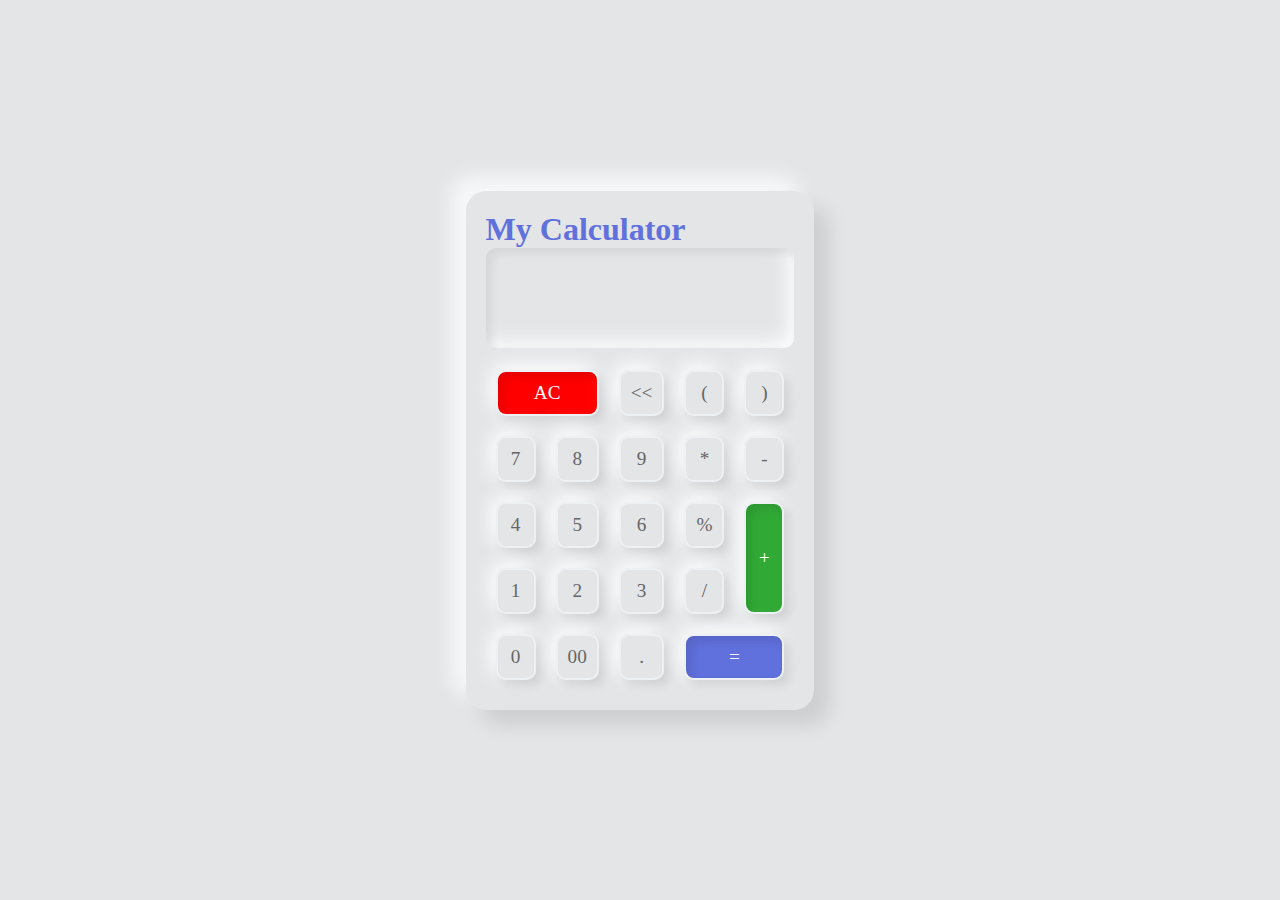
<file: Calculator/index.html>
<!DOCTYPE html>
<html lang="en">
<head>
    <meta charset="UTF-8">
    <meta http-equiv="X-UA-Compatible" content="IE=edge">
    <meta name="viewport" content="width=device-width, initial-scale=1.0">
    <link rel="stylesheet" type="text/css" href="style.css">
    <title>Calculator</title>
</head>
<body>
    <div class="cal">
        <h1> My Calculator </h1>
        <div class="btn">
            <h2 id="text"></h2>
            <span id="clear">AC</span>
            <span id="'back"><<</span>
            <span>(</span>
            <span>)</span>
            <!-- <span class="radic">√</span> -->
            <span>7</span>
            <span>8</span>
            <span>9</span>
            <span>*</span>
            <span>-</span>
            <span>4</span>
            <span>5</span>
            <span>6</span>
            <span>%</span>
            <span id="add">+</span>
            <span>1</span>
            <span>2</span>
            <span>3</span>
            <span>/</span>
            <span>0</span>
            <span>00</span>
            <span>.</span>
            <span id="eval">=</span>
        </div>
    </div> 
    <script src="script.js"></script>
</body>
</html>
</file>
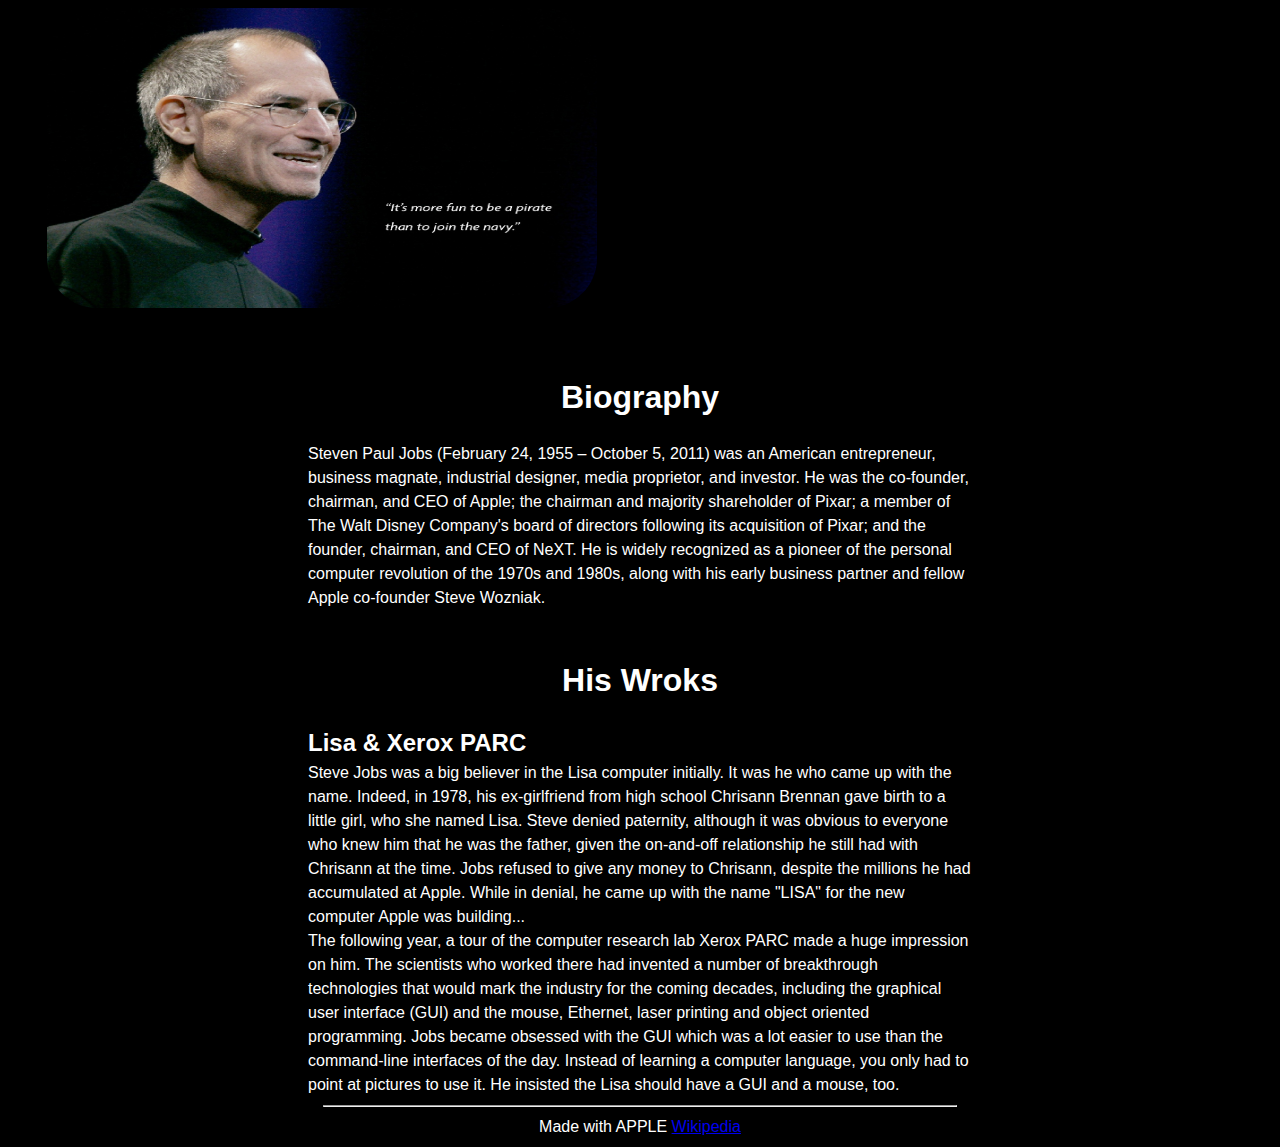
<file: Tribute_Page/index.html>
<!DOCTYPE html>
<html lang="en">
    <head>
        <title>Tribute_Page</title>
        <meta charset="utf-8" />
        <meta name="viewport" content="width=device-width,initial-scale=1.0" />
        <link rel="icon" href='apple.png'
        type="image/x-icon">
         <link rel="stylesheet" href="style.css">
    </head>
    <body>
        <div class="main">
        <img src="steve.png" style="width:550px;height:300px;">
        <iframe width="560" height="315" src="https://www.youtube.com/embed/CeSAjK2CBEA" title="YouTube video player" frameborder="0" allow="accelerometer; autoplay; clipboard-write; encrypted-media; gyroscope; picture-in-picture; web-share" allowfullscreen></iframe>
        </div>
        <div class="main2"> 
        <h1>Biography</h1>
        <p>Steven Paul Jobs (February 24, 1955 – October 5, 2011) was an American entrepreneur,
             business magnate, industrial designer, media proprietor, and investor.
              He was the co-founder, chairman, and CEO of Apple; the chairman and majority shareholder of Pixar; a member of The Walt Disney Company's board of directors following its acquisition of Pixar; and the founder, chairman, and CEO of NeXT. He is widely recognized as a pioneer of the personal computer revolution of the 1970s and 1980s, along with his early business partner and fellow Apple co-founder Steve Wozniak.</p>
        <br>
        <h1>His Wroks</h1>
        <div>
            <h2>Lisa & Xerox PARC</h2>
            <p>
                Steve Jobs was a big believer in the Lisa computer initially. It was he who came up with the name. Indeed, in 1978, his ex-girlfriend from high school Chrisann Brennan gave birth to a little girl, who she named Lisa. Steve denied paternity, although it was obvious to everyone who knew him that he was the father, given the on-and-off relationship he still had with Chrisann at the time. Jobs refused to give any money to Chrisann, despite the millions he had accumulated at Apple. While in denial, he came up with the name "LISA" for the new computer Apple was building...
                <br>The following year, a tour of the computer research lab Xerox PARC made a huge impression on him. The scientists who worked there had invented a number of breakthrough technologies that would mark the industry for the coming decades, including the graphical user interface (GUI) and the mouse, Ethernet, laser printing and object oriented programming. Jobs became obsessed with the GUI which was a lot easier to use than the command-line interfaces of the day. Instead of learning a computer language, you only had to point at pictures to use it. He insisted the Lisa should have a GUI and a mouse, too.
            </p>

        </div>
              <hr style="width:50%;text-align:center;">

        
        <p class="class">Made with APPLE <a href="https://en.wikipedia.org/wiki/Steve_Jobs" target="_blank">Wikipedia</a></p>
        </div>
    </body>
</html>
</file>
<file: Calculator/style.css>
*{
    margin: 0;
    padding: 0;
    box-sizing: border-box; 
}
body{
    display: flex;
    justify-content: center;
    align-items: center;
    min-height: 100vh;
    background: #e3e5e7;
}
h1{
    color: #6070dc;
}
.cal{
    position: relative;
    min-width: 340px;
    padding: 20px;
    border-radius: 20px;
    box-shadow: 15px 15px 20px rgba(0, 0, 0, 0.1),
    -15px -15px 20px #fffb;
}
.cal .btn{
    position: relative;
    display: grid;
}
.cal .btn #text
{
    position: relative;
    grid-column: span 5;
    user-select: none;
    overflow: none;
    width: 100%;
    text-align: end;
    color:rgb(41, 140, 246);
    height: 100px;
    line-height: 100px;
    box-shadow: inset 5px 5px 10px rgba(0,0,0,0.1),
    inset -5px -5px 20px #fff;
    border-radius: 10px;
    margin-bottom: 12px;
    padding: 0 20px;
    font-size: 2em; 
    font-weight: 500;
}
.cal .btn span
{
    position: relative;
    padding: 10px;
    box-shadow: 5px 5px 10px rgba(0,0,0,0.1),
    -5px -5px 20px #fff;
    margin: 10px;
    cursor: pointer;
    user-select: none;
    min-width: 40px;
    display: flex;
    justify-content: center;
    align-items: center;
    font-size: 1.2em;
    color: #666;
    border: 2px solid #edf1f4;
    /* box-shadow: 5px 5px 10px rgba(0,0,0,0.1), */
    /* -5px -5px 10px #fff; */
    border-radius: 10px;
}

.cal .btn span:active
{
    box-shadow: inset 5px 5px 10px rgba(0,0,0,0.1),
    inset -5px -5px 20px #fff;
    color: #f44336;
}

.cal .btn span#clear
{
    grid-column: span 2;
    background-color: red;
    color: #fff;
    border: 2px solid #edf1f4;
}

.cal .btn span#add
{
    grid-row: span 2;
    background-color: #31a935;
    color: #fff;
    border: 2px solid #edf1f4;
}

.cal .btn span#eval
{
    grid-column: span 2;
    background-color: #6070dc;
    color: #fff;
    border: 2px solid #edf1f4;
}
.cal .btn span#clear,
.cal .btn span#add,
.cal .btn span#eval
{
    box-shadow: 5px 5px 10px rgba(0,0,0,0.1),
    -5px -5px 20px #fff,
    inset 5px 5px 10px rgba(0,0,0,0.1);    
}
</file>
<file: Tribute_Page/style.css>
html{font-size: 10px;}
body{
    font-family: -apple-system, BlinkMacSystemFont, 'Segoe UI', 'Roboto',
      'Helvetica Neue', Arial, sans-serif;
    font-size: 1.6rem;
    line-height: 1.5;
    text-align: center;
    color: white;
    background-color: black;
}
p{
    margin: 0 300px auto 300px;
    text-align: left;
}
hr{
    align-items: center;
}
.s{
    text-align: center;
}
iframe,img{
    border-radius: 50px;
}
.main{
    display: flex;
    justify-content: space-around;
}
h2{
    text-align: left;
    margin: 0 300px auto 300px;
 
}
.main2{
    margin-top: 50px;
}
.class{
    margin: 0 300px auto 300px;
    text-align: center;
}
</file>
